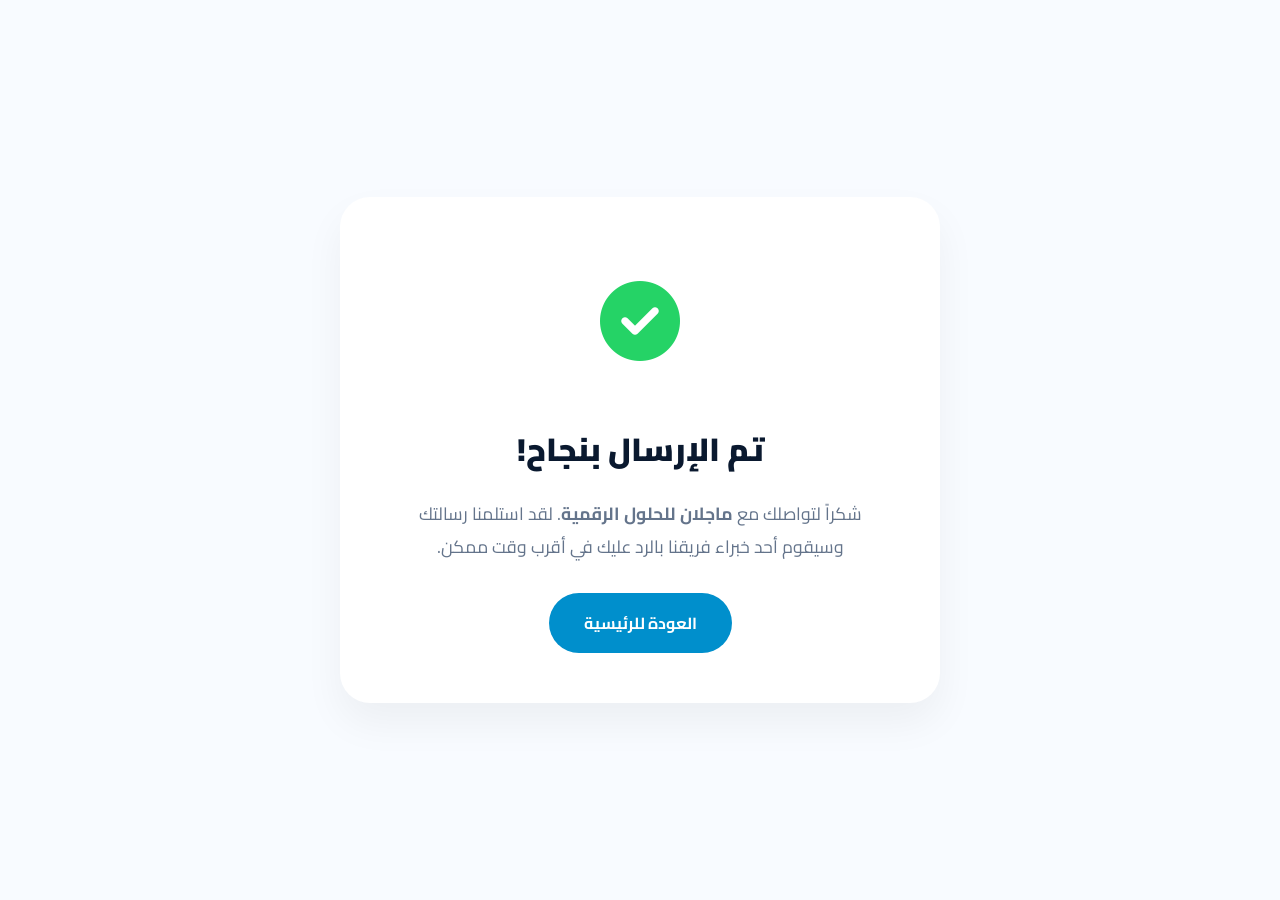
<file: thank-you.html>
<!DOCTYPE html>
<html lang="ar" dir="rtl">
<head>
    <meta charset="UTF-8">
    <meta name="viewport" content="width=device-width, initial-scale=1.0">
    <title>شكراً لتواصلكم | Magellan</title>
    <link href="https://fonts.googleapis.com/css2?family=Cairo:wght@400;700;900&display=swap" rel="stylesheet">
    <link rel="stylesheet" href="https://cdnjs.cloudflare.com/ajax/libs/font-awesome/6.4.0/css/all.min.css">
    <style>
        :root {
            --primary: #008fcc;
            --dark-blue: #0a192f;
            --bg-light: #f8fbff;
        }
        body {
            font-family: 'Cairo', sans-serif;
            background-color: var(--bg-light);
            display: flex;
            align-items: center;
            justify-content: center;
            height: 100vh;
            margin: 0;
            text-align: center;
        }
        .thank-you-card {
            background: white;
            padding: 50px;
            border-radius: 30px;
            box-shadow: 0 20px 40px rgba(0,0,0,0.05);
            max-width: 500px;
            width: 90%;
        }
        .success-icon {
            font-size: 80px;
            color: #25d366;
            margin-bottom: 20px;
        }
        h1 { color: var(--dark-blue); font-weight: 900; margin-bottom: 15px; }
        p { color: #64748b; font-size: 1.1rem; margin-bottom: 30px; }
        .btn-home {
            background: var(--primary);
            color: white;
            text-decoration: none;
            padding: 15px 35px;
            border-radius: 50px;
            font-weight: 700;
            transition: 0.3s;
            display: inline-block;
        }
        .btn-home:hover {
            transform: translateY(-3px);
            box-shadow: 0 10px 20px rgba(0,143,204,0.2);
        }
    </style>
</head>
<body>

    <div class="thank-you-card">
        <div class="success-icon">
            <i class="fas fa-check-circle"></i>
        </div>
        <h1>تم الإرسال بنجاح!</h1>
        <p>شكراً لتواصلك مع <strong>ماجلان للحلول الرقمية</strong>. لقد استلمنا رسالتك وسيقوم أحد خبراء فريقنا بالرد عليك في أقرب وقت ممكن.</p>
        <a href="index.html" class="btn-home">العودة للرئيسية</a>
    </div>

</body>
</html>
</file>
